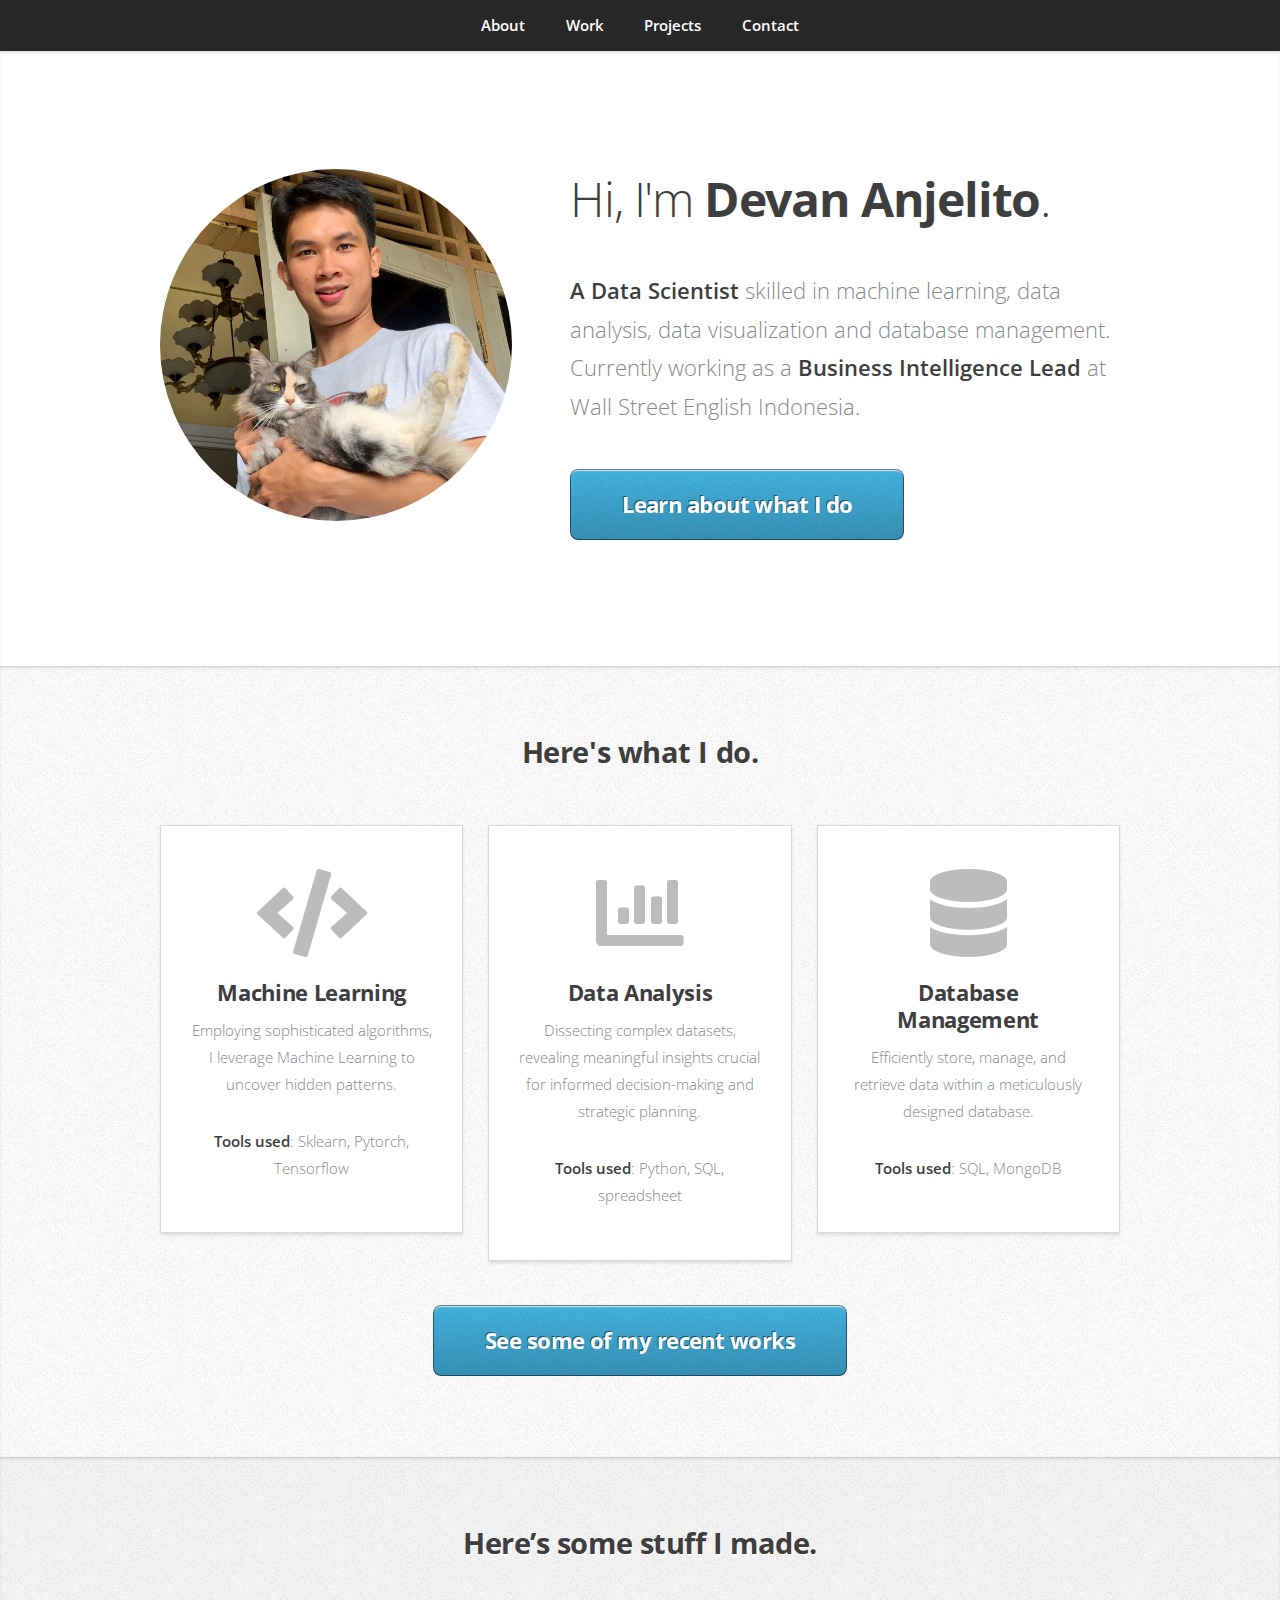
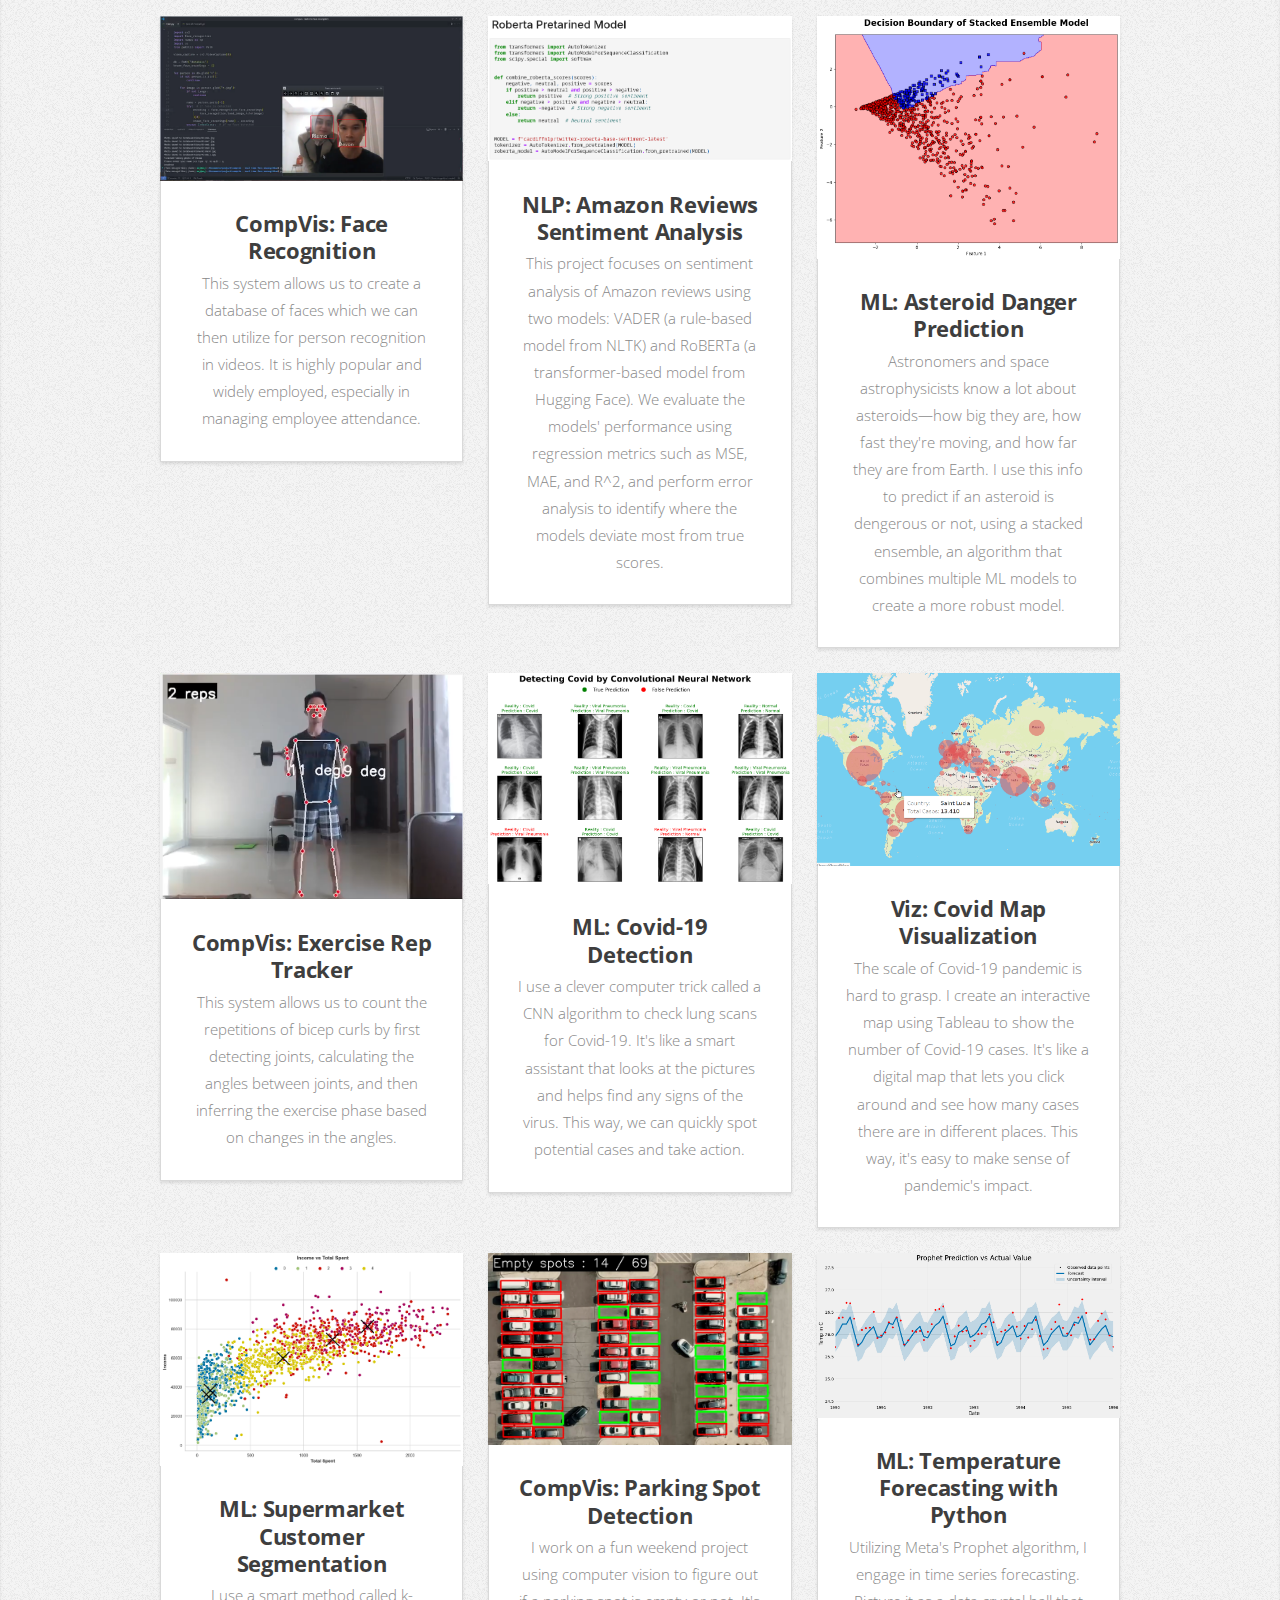
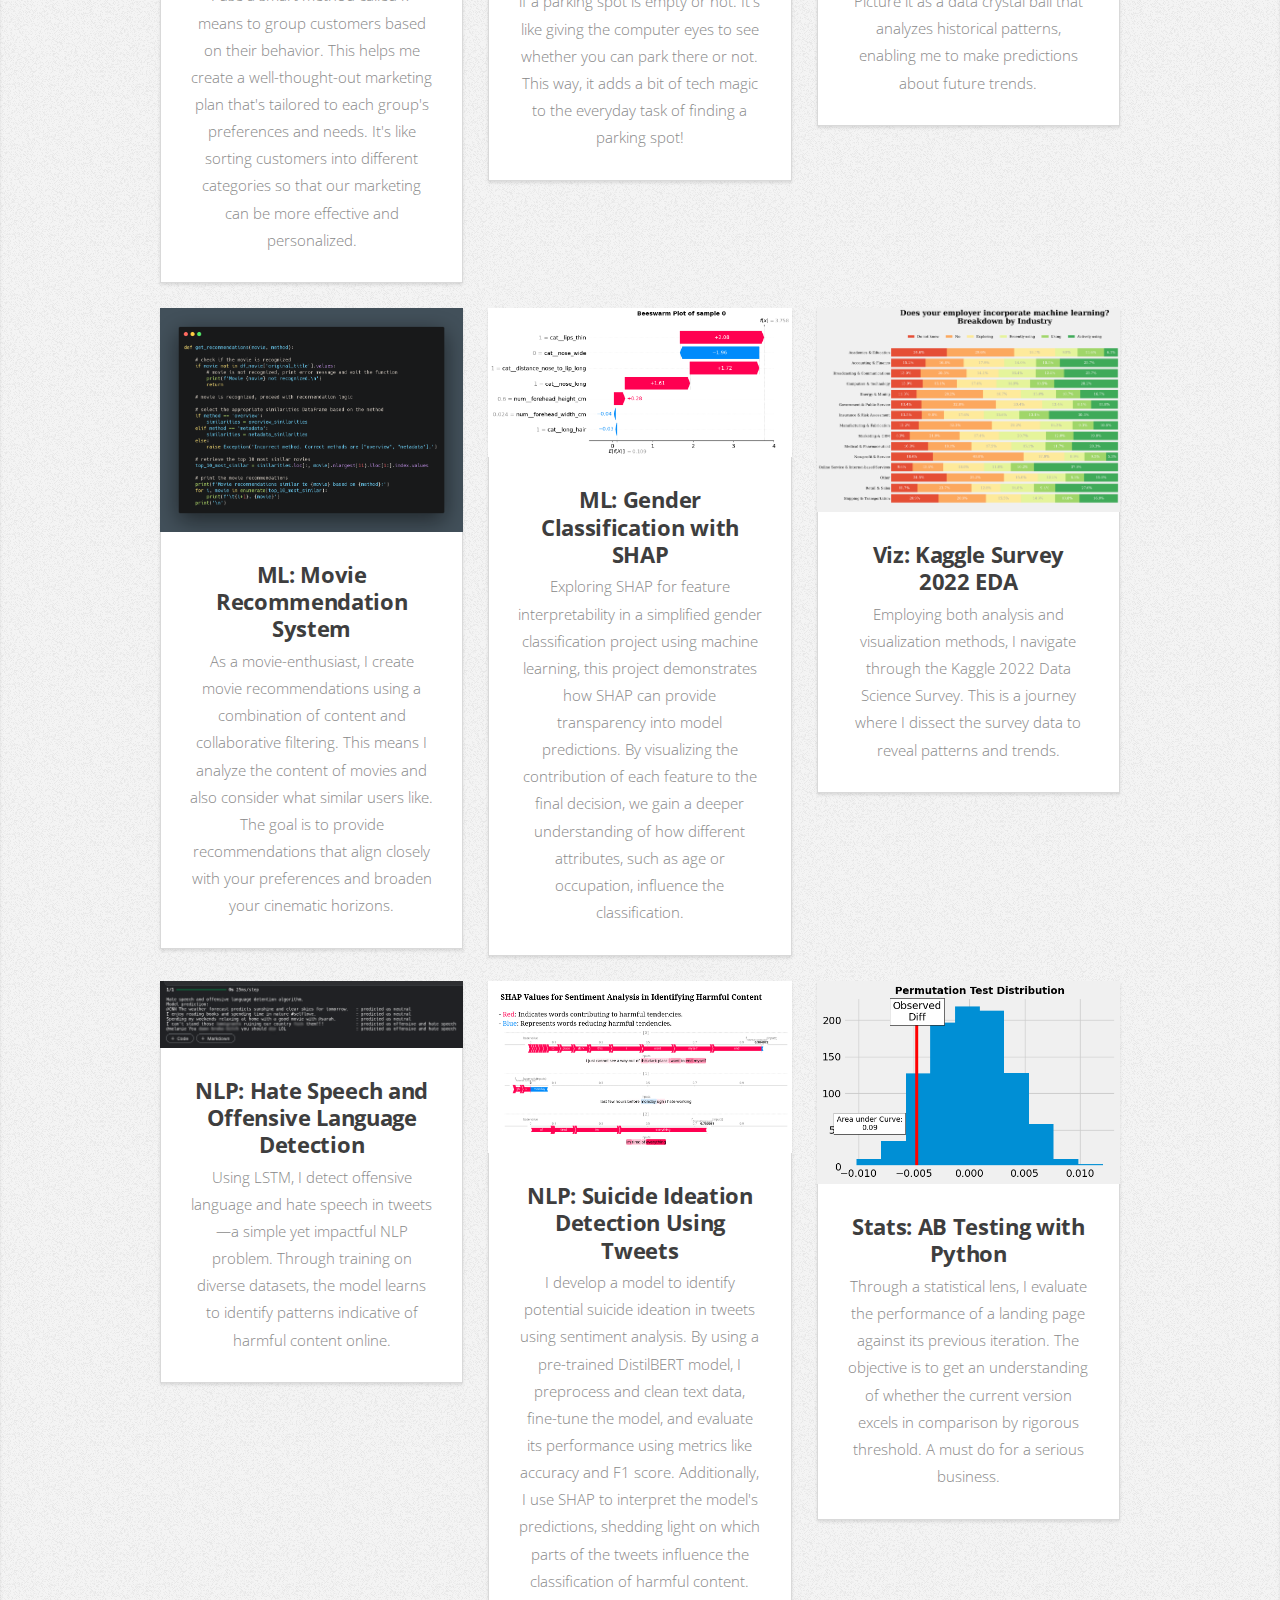
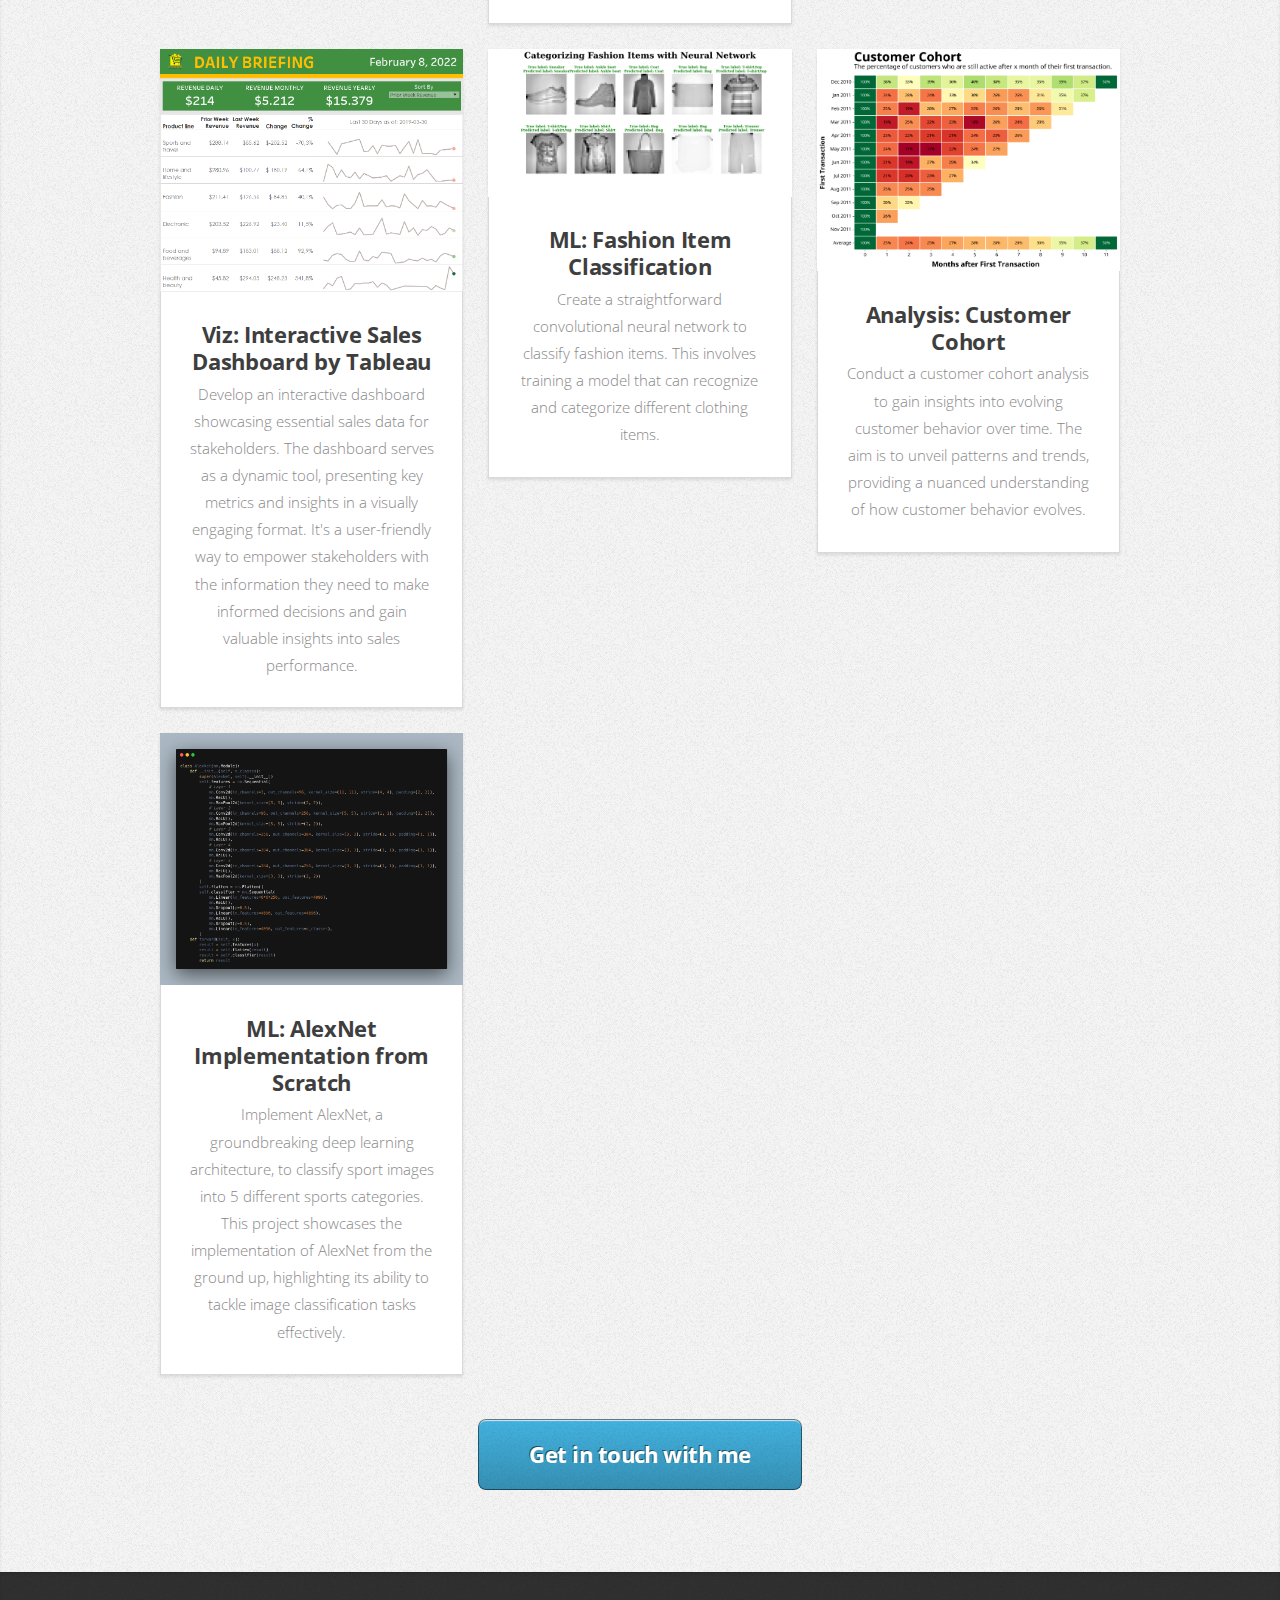
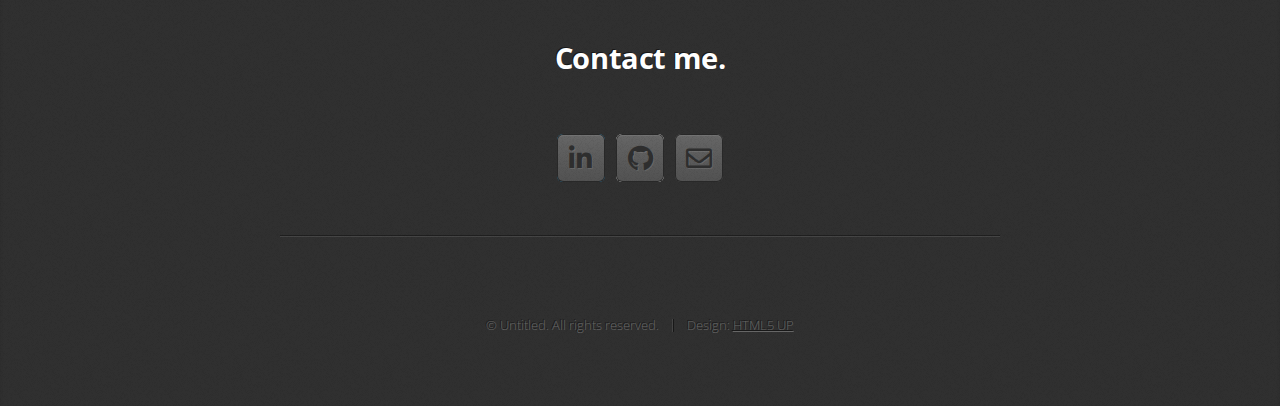
<file: index.html>
<!DOCTYPE HTML>
<!--
	Miniport by HTML5 UP
	html5up.net | @ajlkn
	Free for personal and commercial use under the CCA 3.0 license (html5up.net/license)
-->
<html>
	<head>
		<title>Anjelito</title>
		<meta charset="utf-8" />
		<meta name="viewport" content="width=device-width, initial-scale=1, user-scalable=no" />
		<link rel="stylesheet" href="assets/css/main.css" />
	</head>
	<body class="is-preload">

		<!-- Nav -->
			<nav id="nav">
				<ul class="container">
					<li><a href="#top">About</a></li>
					<li><a href="#work">Work</a></li>
					<li><a href="#portfolio">Projects</a></li>
					<li><a href="#contact">Contact</a></li>
				</ul>
			</nav>

		<!-- Home -->
			<article id="top" class="wrapper style1">
				<div class="container">
					<div class="row">
						<!-- <div class="col-4 col-5-large col-12-medium">
							<span class="image fit"><img src="images/accents/pic00.jpg" alt="" /></span>
						</div> -->
						<div class="col-4 col-5-large col-12-medium">
							<span class="image fit">
								<img src="images/accents/main-2.jpeg" alt="" />
							</span>
						</div>
						<div class="col-8 col-7-large col-12-medium">
							<header>
								<h1>
									Hi, I'm <strong>Devan Anjelito</strong>.
								</h1>
							</header>
							<p>
								<strong>A Data Scientist</strong> skilled in machine learning, data analysis, data visualization and database management. Currently working as a <strong>Business Intelligence Lead</strong> at Wall Street English Indonesia.
							</p>
							<a href="#work" class="button large scrolly">Learn about what I do</a>
						</div>
					</div>
				</div>
			</article>

		<!-- Work -->
			<article id="work" class="wrapper style2">
				<div class="container">
					<header>
						<!-- <p>
							My family thinks that just because I program, I'm a hacker. Seriously, no, Mom.
						</p> -->
						<!-- <div style="margin-bottom: 20px;"></div>  -->
						<h2>Here's what I do.</h2>
					</header>
					<div class="row aln-center">
						<div class="col-4 col-6-medium col-12-small">
							<section class="box style1">
								<span class="icon solid featured fa-code"></span>
								<h3>Machine Learning</h3>
								<p>
									Employing sophisticated algorithms, I leverage Machine Learning to uncover hidden patterns.
								</p>
								<p>
									<strong>Tools used</strong>: Sklearn, Pytorch, Tensorflow
								</p>
							</section>
						</div>
						<div class="col-4 col-6-medium col-12-small">
							<section class="box style1">
								<span class="icon solid featured fa-chart-bar"></span>
								<h3>Data Analysis</h3>
								<p>
									Dissecting complex datasets, revealing meaningful insights crucial for informed decision-making and strategic planning.
								</p>
								<p>
									<strong>Tools used</strong>: Python, SQL, spreadsheet
								</p>
							</section>
						</div>
						<div class="col-4 col-6-medium col-12-small">
							<section class="box style1">
								<span class="icon solid featured fa-database"></span>
								<h3>Database Management</h3>
								<p>
									Efficiently store, manage, and retrieve data within a meticulously designed database.
								</p>
								<p>
									<strong>Tools used</strong>: SQL, MongoDB
								</p>
							</section>
						</div>
					</div>
					<footer>
						<a href="#portfolio" class="button large scrolly">See some of my recent works</a>
					</footer>
				</div>
			</article>

		<!-- Portfolio -->
			<article id="portfolio" class="wrapper style3">
				<div class="container">
					<header>
						<!-- <p>
							All those jargons and you still don't know what I do?
						</p> -->
						<!-- <div style="margin-bottom: 20px;"></div>  -->
						<h2>Here’s some stuff I made.</h2>
					</header>
					<div class="row">
						<!-- one project -->
						<div class="col-4 col-6-medium col-12-small">
							<article class="box style2">
								<a href="https://github.com/danjelito/real-time-face-recognition" class="image featured">
									<img src="images/projects/face_recognition.png" alt="" />
								</a>
								<h3>
									<a href="https://github.com/danjelito/real-time-face-recognition">
										CompVis: Face Recognition
									</a>
								</h3>
								<p>
									This system allows us to create a database of faces which we can then utilize for person recognition in videos. It is highly popular and widely employed, especially in managing employee attendance.
								</p>
							</article>
						</div>
						<!-- one project -->
						<div class="col-4 col-6-medium col-12-small">
							<article class="box style2">
								<a href="https://github.com/danjelito/sentiment-analysis-amazon-fine-food-reviews" class="image featured">
									<img src="images/projects/roberta.png" alt="" />
								</a>
								<h3>
									<a href="https://github.com/danjelito/sentiment-analysis-amazon-fine-food-reviews">
										NLP: Amazon Reviews Sentiment Analysis
									</a>
								</h3>
								<p>
									This project focuses on sentiment analysis of Amazon reviews using two models: VADER (a rule-based model from NLTK) and RoBERTa (a transformer-based model from Hugging Face). We evaluate the models' performance using regression metrics such as MSE, MAE, and R^2, and perform error analysis to identify where the models deviate most from true scores. 
								</p>
							</article>
						</div>
						<!-- one project -->
						<div class="col-4 col-6-medium col-12-small">
							<article class="box style2">
								<a href="https://github.com/danjelito/classification-asteroid/tree/master" class="image featured">
									<img src="images/projects/asteroid.png" alt="" />
								</a>
								<h3>
									<a href="https://github.com/danjelito/classification-asteroid/tree/master">
										ML: Asteroid Danger Prediction
									</a>
								</h3>
								<p>
									Astronomers and space astrophysicists know a lot about asteroids—how big they are, how fast they're moving, and how far they are from Earth. I use this info to predict if an asteroid is dengerous or not, using a stacked ensemble, an algorithm that combines multiple ML models to create a more robust model.
								</p>
							</article>
						</div>
						<!-- one project -->
						<div class="col-4 col-6-medium col-12-small">
							<article class="box style2">
								<a href="https://github.com/danjelito/exercise-tracker" class="image featured">
									<img src="images/projects/exercise-tracker.png" alt="" />
								</a>
								<h3>
									<a href="https://github.com/danjelito/exercise-tracker">
										CompVis: Exercise Rep Tracker
									</a>
								</h3>
								<p>
									This system allows us to count the repetitions of bicep curls by first detecting joints, calculating the angles between joints, and then inferring the exercise phase based on changes in the angles.
								</p>
							</article>
						</div>
						<!-- one project -->
						<div class="col-4 col-6-medium col-12-small">
							<article class="box style2">
								<a href="https://www.kaggle.com/code/devananjelito/ml-covid-19-detection" class="image featured">
									<img src="images/projects/covid_detection.png" alt="" />
								</a>
								<h3>
									<a href="https://www.kaggle.com/code/devananjelito/ml-covid-19-detection">
										ML: Covid-19 Detection
									</a>
								</h3>
								<p>
									I use a clever computer trick called a CNN algorithm to check lung scans for Covid-19. It's like a smart assistant that looks at the pictures and helps find any signs of the virus. This way, we can quickly spot potential cases and take action.
								</p>
							</article>
						</div>
						<!-- one project -->
						<div class="col-4 col-6-medium col-12-small">
							<article class="box style2">
								<a href="https://public.tableau.com/app/profile/devan.anjelito/viz/Covid19Map_16409311669040/Dashboard2" class="image featured">
									<img src="images/projects/covid_map.png" alt="" />
								</a>
								<h3>
									<a href="https://public.tableau.com/app/profile/devan.anjelito/viz/Covid19Map_16409311669040/Dashboard2">
										Viz: Covid Map Visualization
									</a>
								</h3>
								<p>
									The scale of Covid-19 pandemic is hard to grasp. I create an interactive map using Tableau to show the number of Covid-19 cases. It's like a digital map that lets you click around and see how many cases there are in different places. This way, it's easy to make sense of pandemic's impact.
								</p>
							</article>
						</div>
						<!-- one project -->
						<div class="col-4 col-6-medium col-12-small">
							<article class="box style2">
								<a href="https://github.com/danjelito/segmentation_supermarket_customers" class="image featured">
									<img src="images/projects/customer_segment.png" alt="" />
								</a>
								<h3>
									<a href="https://github.com/danjelito/segmentation_supermarket_customers">
										ML: Supermarket Customer Segmentation
									</a>
								</h3>
								<p>
									I use a smart method called k-means to group customers based on their behavior. This helps me create a well-thought-out marketing plan that's tailored to each group's preferences and needs. It's like sorting customers into different categories so that our marketing can be more effective and personalized.
								</p>
							</article>
						</div>
						<!-- one project -->
						<div class="col-4 col-6-medium col-12-small">
							<article class="box style2">
								<a href="https://github.com/danjelito/compvis-parking-spot-detection" class="image featured">
									<img src="images/projects/parking.png" alt="" />
								</a>
								<h3>
									<a href="https://github.com/danjelito/compvis-parking-spot-detection">
										CompVis: Parking Spot Detection
									</a>
								</h3>
								<p>
									I work on a fun weekend project using computer vision to figure out if a parking spot is empty or not. It's like giving the computer eyes to see whether you can park there or not. This way, it adds a bit of tech magic to the everyday task of finding a parking spot!
								</p>
							</article>
						</div>
						<!-- one project -->
						<div class="col-4 col-6-medium col-12-small">
							<article class="box style2">
								<a href="https://www.kaggle.com/code/devananjelito/ml-temperature-prediction/notebook" class="image featured">
									<img src="images/projects/temp_prediction.png" alt="" />
								</a>
								<h3>
									<a href="https://www.kaggle.com/code/devananjelito/ml-temperature-prediction/notebook">
										ML: Temperature Forecasting with Python
									</a>
								</h3>
								<p>
									Utilizing Meta's Prophet algorithm, I engage in time series forecasting. Picture it as a data crystal ball that analyzes historical patterns, enabling me to make predictions about future trends.
								</p>
							</article>
						</div>
						<!-- one project -->
						<div class="col-4 col-6-medium col-12-small">
							<article class="box style2">
								<a href="https://www.kaggle.com/code/devananjelito/ml-movie-recommendation-sytem" class="image featured">
									<img src="images/projects/movie_recommendation.png" alt="" />
								</a>
								<h3>
									<a href="https://www.kaggle.com/code/devananjelito/ml-movie-recommendation-sytem">
										ML: Movie Recommendation System
									</a>
								</h3>
								<p>
									As a movie-enthusiast, I create movie recommendations using a combination of content and collaborative filtering. This means I analyze the content of movies and also consider what similar users like. The goal is to provide recommendations that align closely with your preferences and broaden your cinematic horizons.
								</p>
							</article>
						</div>
						<!-- one project -->
						<div class="col-4 col-6-medium col-12-small">
							<article class="box style2">
								<a href="https://github.com/danjelito/gender-clf-with-shap" class="image featured">
									<img src="images/projects/shap.png" alt="" />
								</a>
								<h3>
									<a href="https://github.com/danjelito/gender-clf-with-shap">
										ML: Gender Classification with SHAP
									</a>
								</h3>
								<p>
									Exploring SHAP for feature interpretability in a simplified gender classification project using machine learning, this project demonstrates how SHAP can provide transparency into model predictions. By visualizing the contribution of each feature to the final decision, we gain a deeper understanding of how different attributes, such as age or occupation, influence the classification. 
								</p>
							</article>
						</div>
						<!-- one project -->
						<div class="col-4 col-6-medium col-12-small">
							<article class="box style2">
								<a href="https://www.kaggle.com/code/devananjelito/viz-kaggle-survey-2022/notebook" class="image featured">
									<img src="images/projects/ml_adoption.png" alt="" />
								</a>
								<h3>
									<a href="https://www.kaggle.com/code/devananjelito/viz-kaggle-survey-2022/notebook">
										Viz: Kaggle Survey 2022 EDA
									</a>
								</h3>
								<p>
									Employing both analysis and visualization methods, I navigate through the Kaggle 2022 Data Science Survey. This is a journey where I dissect the survey data to reveal patterns and trends.
								</p>
							</article>
						</div>
						<!-- one project -->
						<div class="col-4 col-6-medium col-12-small">
							<article class="box style2">
								<a href="https://www.kaggle.com/code/devananjelito/ml-hate-speech-detection" class="image featured">
									<img src="images/projects/hate_speech.png" alt="" />
								</a>
								<h3>
									<a href="https://www.kaggle.com/code/devananjelito/ml-hate-speech-detection">
										NLP: Hate Speech and Offensive Language Detection
									</a>
								</h3>
								<p>
									Using LSTM, I detect offensive language and hate speech in tweets—a simple yet impactful NLP problem. Through training on diverse datasets, the model learns to identify patterns indicative of harmful content online.
								</p>
							</article>
						</div>
						<!-- one project -->
						<div class="col-4 col-6-medium col-12-small">
							<article class="box style2">
								<a href="https://github.com/danjelito/suicidal-tendency-from-tweet" class="image featured">
									<img src="images/projects/suicide-tweet.png" alt="" />
								</a>
								<h3>
									<a href="https://github.com/danjelito/suicidal-tendency-from-tweet">
										NLP: Suicide Ideation Detection Using Tweets
									</a>
								</h3>
								<p>
									I develop a model to identify potential suicide ideation in tweets using sentiment analysis. By using a pre-trained DistilBERT model, I preprocess and clean text data, fine-tune the model, and evaluate its performance using metrics like accuracy and F1 score. Additionally, I use SHAP to interpret the model's predictions, shedding light on which parts of the tweets influence the classification of harmful content. 
								</p>
							</article>
						</div>
						<!-- one project -->
						<div class="col-4 col-6-medium col-12-small">
							<article class="box style2">
								<a href="https://www.kaggle.com/code/devananjelito/ab-testing-webpage-conversion/notebook" class="image featured">
									<img src="images/projects/ab_testing.png" alt="" />
								</a>
								<h3>
									<a href="https://www.kaggle.com/code/devananjelito/ab-testing-webpage-conversion/notebook">
										Stats: AB Testing with Python
									</a>
								</h3>
								<p>
									Through a statistical lens, I evaluate the performance of a landing page against its previous iteration. The objective is to get an understanding of whether the current version excels in comparison by rigorous threshold. A must do for a serious business.
								</p>
							</article>
						</div>
						<!-- one project -->
						<div class="col-4 col-6-medium col-12-small">
							<article class="box style2">
								<a href="https://public.tableau.com/app/profile/devan.anjelito/viz/daily_dashboard_2/performance" class="image featured">
									<img src="images/projects/dashboard_supermarket_2.png" alt="" />
								</a>
								<h3>
									<a href="https://public.tableau.com/app/profile/devan.anjelito/viz/daily_dashboard_2/performance">
										Viz: Interactive Sales Dashboard by Tableau
									</a>
								</h3>
								<p>
									Develop an interactive dashboard showcasing essential sales data for stakeholders. The dashboard serves as a dynamic tool, presenting key metrics and insights in a visually engaging format. It's a user-friendly way to empower stakeholders with the information they need to make informed decisions and gain valuable insights into sales performance.
								</p>
							</article>
						</div>
						<!-- one project -->
						<div class="col-4 col-6-medium col-12-small">
							<article class="box style2">
								<a href="https://github.com/danjelito/nn-small-projects/blob/main/tabular_clf_fashion_mnist_pytorch.py" class="image featured">
									<img src="images/projects/fashion_mnist.png" alt="" />
								</a>
								<h3>
									<a href="https://github.com/danjelito/nn-small-projects/blob/main/tabular_clf_fashion_mnist_pytorch.py">
										ML: Fashion Item Classification
									</a>
								</h3>
								<p>
									Create a straightforward convolutional neural network to classify fashion items. This involves training a model that can recognize and categorize different clothing items.
								</p>
							</article>
						</div>
						<!-- one project -->
						<div class="col-4 col-6-medium col-12-small">
							<article class="box style2">
								<a href="https://github.com/danjelito/retail-customer-cohort" class="image featured">
									<img src="images/projects/cohort.png" alt="" />
								</a>
								<h3>
									<a href="https://github.com/danjelito/retail-customer-cohort">
										Analysis: Customer Cohort
									</a>
								</h3>
								<p>
									Conduct a customer cohort analysis to gain insights into evolving customer behavior over time. The aim is to unveil patterns and trends, providing a nuanced understanding of how customer behavior evolves.
								</p>
							</article>
						</div>
						<!-- one project -->
						<div class="col-4 col-6-medium col-12-small">
							<article class="box style2">
								<a href="https://www.kaggle.com/code/devananjelito/alexnet-from-scratch-with-pytorch" class="image featured">
									<img src="images/projects/alexnet.png" alt="" />
								</a>
								<h3>
									<a href="https://www.kaggle.com/code/devananjelito/alexnet-from-scratch-with-pytorch">
										ML: AlexNet Implementation from Scratch
									</a>
								</h3>
								<p>
									Implement AlexNet, a groundbreaking deep learning architecture, to classify sport images into 5 different sports categories. This project showcases the implementation of AlexNet from the ground up, highlighting its ability to tackle image classification tasks effectively.
								</p>
							</article>
						</div>
						<!-- one project -->
					</div>
					<footer>
						<a href="#contact" class="button large scrolly">Get in touch with me</a>
					</footer>
				</div>
			</article>

		<!-- Contact -->
			<article id="contact" class="wrapper style4">
				<div class="container medium">
					<header>
						<!-- <p>
							Seems like you want to talk.
						</p> -->
						<!-- <div style="margin-bottom: 20px;"></div>  -->
						<h2>Contact me.</h2>
					</header>
					<div class="row">
						<div class="col-12">
							<ul class="social">
								<li>
									<a href="https://www.linkedin.com/in/devan-anjelito/" class="icon brands fa-linkedin-in">
										<span class="label">LinkedIn</span>
									</a>
								</li>
								<li>
									<a href="https://github.com/danjelito" class="icon brands fa-github">
										<span class="label">Github</span>
									</a>
								</li>
								<li>
									<a href="mailto:anjelitodevan@gmail.com" class="icon fas fa-envelope">
										<span class="label">Email</span>
									</a>
								</li>
							</ul>
							<hr />
						</div>
					</div>
					<footer>
						<ul id="copyright">
							<li>&copy; Untitled. All rights reserved.</li><li>Design: <a href="http://html5up.net">HTML5 UP</a></li>
						</ul>
					</footer>
				</div>
			</article>

		<!-- Scripts -->
			<script src="assets/js/jquery.min.js"></script>
			<script src="assets/js/jquery.scrolly.min.js"></script>
			<script src="assets/js/browser.min.js"></script>
			<script src="assets/js/breakpoints.min.js"></script>
			<script src="assets/js/util.js"></script>
			<script src="assets/js/main.js"></script>

	</body>
</html>
</file>
<file: assets/css/main.css>
@import url("https://fonts.googleapis.com/css?family=Open+Sans:300,300italic,600,600italic,700");
@import url("fontawesome-all.min.css");

/*
	Miniport by HTML5 UP
	html5up.net | @ajlkn
	Free for personal and commercial use under the CCA 3.0 license (html5up.net/license)
*/

html, body, div, span, applet, object,
iframe, h1, h2, h3, h4, h5, h6, p, blockquote,
pre, a, abbr, acronym, address, big, cite,
code, del, dfn, em, img, ins, kbd, q, s, samp,
small, strike, strong, sub, sup, tt, var, b,
u, i, center, dl, dt, dd, ol, ul, li, fieldset,
form, label, legend, table, caption, tbody,
tfoot, thead, tr, th, td, article, aside,
canvas, details, embed, figure, figcaption,
footer, header, hgroup, menu, nav, output, ruby,
section, summary, time, mark, audio, video {
	margin: 0;
	padding: 0;
	border: 0;
	font-size: 100%;
	font: inherit;
	vertical-align: baseline;}

article, aside, details, figcaption, figure,
footer, header, hgroup, menu, nav, section {
	display: block;}

body {
	line-height: 1;
}

ol, ul {
	list-style: none;
}

blockquote, q {
	quotes: none;
}

	blockquote:before, blockquote:after, q:before, q:after {
		content: '';
		content: none;
	}

table {
	border-collapse: collapse;
	border-spacing: 0;
}

body {
	-webkit-text-size-adjust: none;
}

mark {
	background-color: transparent;
	color: inherit;
}

input::-moz-focus-inner {
	border: 0;
	padding: 0;
}

input, select, textarea {
	-moz-appearance: none;
	-webkit-appearance: none;
	-ms-appearance: none;
	appearance: none;
}

/* Basic */

	html {
		box-sizing: border-box;
	}

	*, *:before, *:after {
		box-sizing: inherit;
	}

	body {
		padding-top: 3.5em;
	}

		body.is-preload *, body.is-preload *:before, body.is-preload *:after {
			-moz-animation: none !important;
			-webkit-animation: none !important;
			-ms-animation: none !important;
			animation: none !important;
			-moz-transition: none !important;
			-webkit-transition: none !important;
			-ms-transition: none !important;
			transition: none !important;
		}

	body, input, textarea, select {
		font-family: 'Open Sans', sans-serif;
		line-height: 1.85em;
		color: #888;
		font-weight: 300;
		font-size: 13pt;
	}

	a {
		-moz-transition: color .2s ease-in-out;
		-webkit-transition: color .2s ease-in-out;
		-ms-transition: color .2s ease-in-out;
		transition: color .2s ease-in-out;
		color: #43B3E0;
		text-decoration: underline;
	}

		a:hover {
			color: #43bff0 !important;
		}

		a img {
			border: 0;
		}

	b, strong {
		font-weight: 600;
		color: #3e3e3e;
	}

	i, em {
		font-style: italic;
	}

	sub {
		position: relative;
		top: 0.5em;
		font-size: 0.8em;
	}

	sup {
		position: relative;
		top: -0.5em;
		font-size: 0.8em;
	}

	blockquote {
		border-left: solid 0.75em #eee;
		padding: 1em 0 1em 1.5em;
		font-style: italic;
	}

	h1, h2, h3, h4, h5, h6 {
		color: #3e3e3e;
		margin: 0 0 0.75em 0;
	}

	h1 a, h2 a, h3 a, h4 a, h5 a, h6 a {
		text-decoration: none;
		color: inherit;
	}

	h2, h3, h4, h5, h6 {
		font-weight: 700;
	}

	h1 {
		font-size: 3.25em;
		letter-spacing: -0.025em;
		font-weight: 300;
	}

		h1 strong {
			font-weight: 700;
		}

	h2 {
		font-size: 2em;
		letter-spacing: -0.015em;
	}

	h3 {
		font-size: 1.5em;
		letter-spacing: -0.015em;
	}

	em, i {
		font-style: italic;
	}

	br.clear {
		clear: both;
	}

	hr {
		border: 0;
		border-top: solid 1px #444;
		border-top-color: rgba(0, 0, 0, 0.35);
		box-shadow: 0px 1px 0px 0px rgba(255, 255, 255, 0.1);
		height: 1px;
		margin: 3em 0;
	}

	p, ul, ol, dl, table {
		margin-bottom: 2em;
	}

	header {
		margin: 0 0 3em 0;
	}

		header > p {
			font-size: 1.25em;
			margin: 0;
		}

	footer {
		margin: 3em 0 0 0;
	}

		footer > p {
			font-size: 1.25em;
		}

/* Container */

	.container {
		margin: 0 auto;
		max-width: calc(100% - 50px);
		width: 1200px;
	}

		.container.medium {
			width: 900px;
		}

		@media screen and (max-width: 1680px) {

			.container {
				width: 1200px;
			}

				.container.medium {
					width: 900px;
				}

		}

		@media screen and (max-width: 1280px) {

			.container {
				width: 960px;
			}

				.container.medium {
					width: 720px;
				}

		}

		@media screen and (max-width: 980px) {

			.container {
				width: 100%;
			}

				.container.medium {
					width: 75%;
				}

		}

		@media screen and (max-width: 736px) {

			.container {
				width: 100%;
				max-width: calc(100% - 30px);
			}

				.container.medium {
					width: 100%;
				}

		}

/* Row */

	.row {
		display: flex;
		flex-wrap: wrap;
		box-sizing: border-box;
		align-items: stretch;
	}

		.row > * {
			box-sizing: border-box;
		}

		.row.gtr-uniform > * > :last-child {
			margin-bottom: 0;
		}

		.row.aln-left {
			justify-content: flex-start;
		}

		.row.aln-center {
			justify-content: center;
		}

		.row.aln-right {
			justify-content: flex-end;
		}

		.row.aln-top {
			align-items: flex-start;
		}

		.row.aln-middle {
			align-items: center;
		}

		.row.aln-bottom {
			align-items: flex-end;
		}

		.row > .imp {
			order: -1;
		}

		.row > .col-1 {
			width: 8.33333%;
		}

		.row > .off-1 {
			margin-left: 8.33333%;
		}

		.row > .col-2 {
			width: 16.66667%;
		}

		.row > .off-2 {
			margin-left: 16.66667%;
		}

		.row > .col-3 {
			width: 25%;
		}

		.row > .off-3 {
			margin-left: 25%;
		}

		.row > .col-4 {
			width: 33.33333%;
		}

		.row > .off-4 {
			margin-left: 33.33333%;
		}

		.row > .col-5 {
			width: 41.66667%;
		}

		.row > .off-5 {
			margin-left: 41.66667%;
		}

		.row > .col-6 {
			width: 50%;
		}

		.row > .off-6 {
			margin-left: 50%;
		}

		.row > .col-7 {
			width: 58.33333%;
		}

		.row > .off-7 {
			margin-left: 58.33333%;
		}

		.row > .col-8 {
			width: 66.66667%;
		}

		.row > .off-8 {
			margin-left: 66.66667%;
		}

		.row > .col-9 {
			width: 75%;
		}

		.row > .off-9 {
			margin-left: 75%;
		}

		.row > .col-10 {
			width: 83.33333%;
		}

		.row > .off-10 {
			margin-left: 83.33333%;
		}

		.row > .col-11 {
			width: 91.66667%;
		}

		.row > .off-11 {
			margin-left: 91.66667%;
		}

		.row > .col-12 {
			width: 100%;
		}

		.row > .off-12 {
			margin-left: 100%;
		}

		.row.gtr-0 {
			margin-top: 0px;
			margin-left: 0px;
		}

			.row.gtr-0 > * {
				padding: 0px 0 0 0px;
			}

			.row.gtr-0.gtr-uniform {
				margin-top: 0px;
			}

				.row.gtr-0.gtr-uniform > * {
					padding-top: 0px;
				}

		.row.gtr-25 {
			margin-top: -6.25px;
			margin-left: -6.25px;
		}

			.row.gtr-25 > * {
				padding: 6.25px 0 0 6.25px;
			}

			.row.gtr-25.gtr-uniform {
				margin-top: -6.25px;
			}

				.row.gtr-25.gtr-uniform > * {
					padding-top: 6.25px;
				}

		.row.gtr-50 {
			margin-top: -12.5px;
			margin-left: -12.5px;
		}

			.row.gtr-50 > * {
				padding: 12.5px 0 0 12.5px;
			}

			.row.gtr-50.gtr-uniform {
				margin-top: -12.5px;
			}

				.row.gtr-50.gtr-uniform > * {
					padding-top: 12.5px;
				}

		.row {
			margin-top: -25px;
			margin-left: -25px;
		}

			.row > * {
				padding: 25px 0 0 25px;
			}

			.row.gtr-uniform {
				margin-top: -25px;
			}

				.row.gtr-uniform > * {
					padding-top: 25px;
				}

		.row.gtr-150 {
			margin-top: -37.5px;
			margin-left: -37.5px;
		}

			.row.gtr-150 > * {
				padding: 37.5px 0 0 37.5px;
			}

			.row.gtr-150.gtr-uniform {
				margin-top: -37.5px;
			}

				.row.gtr-150.gtr-uniform > * {
					padding-top: 37.5px;
				}

		.row.gtr-200 {
			margin-top: -50px;
			margin-left: -50px;
		}

			.row.gtr-200 > * {
				padding: 50px 0 0 50px;
			}

			.row.gtr-200.gtr-uniform {
				margin-top: -50px;
			}

				.row.gtr-200.gtr-uniform > * {
					padding-top: 50px;
				}

		@media screen and (max-width: 1680px) {

			.row {
				display: flex;
				flex-wrap: wrap;
				box-sizing: border-box;
				align-items: stretch;
			}

				.row > * {
					box-sizing: border-box;
				}

				.row.gtr-uniform > * > :last-child {
					margin-bottom: 0;
				}

				.row.aln-left {
					justify-content: flex-start;
				}

				.row.aln-center {
					justify-content: center;
				}

				.row.aln-right {
					justify-content: flex-end;
				}

				.row.aln-top {
					align-items: flex-start;
				}

				.row.aln-middle {
					align-items: center;
				}

				.row.aln-bottom {
					align-items: flex-end;
				}

				.row > .imp-xlarge {
					order: -1;
				}

				.row > .col-1-xlarge {
					width: 8.33333%;
				}

				.row > .off-1-xlarge {
					margin-left: 8.33333%;
				}

				.row > .col-2-xlarge {
					width: 16.66667%;
				}

				.row > .off-2-xlarge {
					margin-left: 16.66667%;
				}

				.row > .col-3-xlarge {
					width: 25%;
				}

				.row > .off-3-xlarge {
					margin-left: 25%;
				}

				.row > .col-4-xlarge {
					width: 33.33333%;
				}

				.row > .off-4-xlarge {
					margin-left: 33.33333%;
				}

				.row > .col-5-xlarge {
					width: 41.66667%;
				}

				.row > .off-5-xlarge {
					margin-left: 41.66667%;
				}

				.row > .col-6-xlarge {
					width: 50%;
				}

				.row > .off-6-xlarge {
					margin-left: 50%;
				}

				.row > .col-7-xlarge {
					width: 58.33333%;
				}

				.row > .off-7-xlarge {
					margin-left: 58.33333%;
				}

				.row > .col-8-xlarge {
					width: 66.66667%;
				}

				.row > .off-8-xlarge {
					margin-left: 66.66667%;
				}

				.row > .col-9-xlarge {
					width: 75%;
				}

				.row > .off-9-xlarge {
					margin-left: 75%;
				}

				.row > .col-10-xlarge {
					width: 83.33333%;
				}

				.row > .off-10-xlarge {
					margin-left: 83.33333%;
				}

				.row > .col-11-xlarge {
					width: 91.66667%;
				}

				.row > .off-11-xlarge {
					margin-left: 91.66667%;
				}

				.row > .col-12-xlarge {
					width: 100%;
				}

				.row > .off-12-xlarge {
					margin-left: 100%;
				}

				.row.gtr-0 {
					margin-top: 0px;
					margin-left: 0px;
				}

					.row.gtr-0 > * {
						padding: 0px 0 0 0px;
					}

					.row.gtr-0.gtr-uniform {
						margin-top: 0px;
					}

						.row.gtr-0.gtr-uniform > * {
							padding-top: 0px;
						}

				.row.gtr-25 {
					margin-top: -6.25px;
					margin-left: -6.25px;
				}

					.row.gtr-25 > * {
						padding: 6.25px 0 0 6.25px;
					}

					.row.gtr-25.gtr-uniform {
						margin-top: -6.25px;
					}

						.row.gtr-25.gtr-uniform > * {
							padding-top: 6.25px;
						}

				.row.gtr-50 {
					margin-top: -12.5px;
					margin-left: -12.5px;
				}

					.row.gtr-50 > * {
						padding: 12.5px 0 0 12.5px;
					}

					.row.gtr-50.gtr-uniform {
						margin-top: -12.5px;
					}

						.row.gtr-50.gtr-uniform > * {
							padding-top: 12.5px;
						}

				.row {
					margin-top: -25px;
					margin-left: -25px;
				}

					.row > * {
						padding: 25px 0 0 25px;
					}

					.row.gtr-uniform {
						margin-top: -25px;
					}

						.row.gtr-uniform > * {
							padding-top: 25px;
						}

				.row.gtr-150 {
					margin-top: -37.5px;
					margin-left: -37.5px;
				}

					.row.gtr-150 > * {
						padding: 37.5px 0 0 37.5px;
					}

					.row.gtr-150.gtr-uniform {
						margin-top: -37.5px;
					}

						.row.gtr-150.gtr-uniform > * {
							padding-top: 37.5px;
						}

				.row.gtr-200 {
					margin-top: -50px;
					margin-left: -50px;
				}

					.row.gtr-200 > * {
						padding: 50px 0 0 50px;
					}

					.row.gtr-200.gtr-uniform {
						margin-top: -50px;
					}

						.row.gtr-200.gtr-uniform > * {
							padding-top: 50px;
						}

		}

		@media screen and (max-width: 1280px) {

			.row {
				display: flex;
				flex-wrap: wrap;
				box-sizing: border-box;
				align-items: stretch;
			}

				.row > * {
					box-sizing: border-box;
				}

				.row.gtr-uniform > * > :last-child {
					margin-bottom: 0;
				}

				.row.aln-left {
					justify-content: flex-start;
				}

				.row.aln-center {
					justify-content: center;
				}

				.row.aln-right {
					justify-content: flex-end;
				}

				.row.aln-top {
					align-items: flex-start;
				}

				.row.aln-middle {
					align-items: center;
				}

				.row.aln-bottom {
					align-items: flex-end;
				}

				.row > .imp-large {
					order: -1;
				}

				.row > .col-1-large {
					width: 8.33333%;
				}

				.row > .off-1-large {
					margin-left: 8.33333%;
				}

				.row > .col-2-large {
					width: 16.66667%;
				}

				.row > .off-2-large {
					margin-left: 16.66667%;
				}

				.row > .col-3-large {
					width: 25%;
				}

				.row > .off-3-large {
					margin-left: 25%;
				}

				.row > .col-4-large {
					width: 33.33333%;
				}

				.row > .off-4-large {
					margin-left: 33.33333%;
				}

				.row > .col-5-large {
					width: 41.66667%;
				}

				.row > .off-5-large {
					margin-left: 41.66667%;
				}

				.row > .col-6-large {
					width: 50%;
				}

				.row > .off-6-large {
					margin-left: 50%;
				}

				.row > .col-7-large {
					width: 58.33333%;
				}

				.row > .off-7-large {
					margin-left: 58.33333%;
				}

				.row > .col-8-large {
					width: 66.66667%;
				}

				.row > .off-8-large {
					margin-left: 66.66667%;
				}

				.row > .col-9-large {
					width: 75%;
				}

				.row > .off-9-large {
					margin-left: 75%;
				}

				.row > .col-10-large {
					width: 83.33333%;
				}

				.row > .off-10-large {
					margin-left: 83.33333%;
				}

				.row > .col-11-large {
					width: 91.66667%;
				}

				.row > .off-11-large {
					margin-left: 91.66667%;
				}

				.row > .col-12-large {
					width: 100%;
				}

				.row > .off-12-large {
					margin-left: 100%;
				}

				.row.gtr-0 {
					margin-top: 0px;
					margin-left: 0px;
				}

					.row.gtr-0 > * {
						padding: 0px 0 0 0px;
					}

					.row.gtr-0.gtr-uniform {
						margin-top: 0px;
					}

						.row.gtr-0.gtr-uniform > * {
							padding-top: 0px;
						}

				.row.gtr-25 {
					margin-top: -6.25px;
					margin-left: -6.25px;
				}

					.row.gtr-25 > * {
						padding: 6.25px 0 0 6.25px;
					}

					.row.gtr-25.gtr-uniform {
						margin-top: -6.25px;
					}

						.row.gtr-25.gtr-uniform > * {
							padding-top: 6.25px;
						}

				.row.gtr-50 {
					margin-top: -12.5px;
					margin-left: -12.5px;
				}

					.row.gtr-50 > * {
						padding: 12.5px 0 0 12.5px;
					}

					.row.gtr-50.gtr-uniform {
						margin-top: -12.5px;
					}

						.row.gtr-50.gtr-uniform > * {
							padding-top: 12.5px;
						}

				.row {
					margin-top: -25px;
					margin-left: -25px;
				}

					.row > * {
						padding: 25px 0 0 25px;
					}

					.row.gtr-uniform {
						margin-top: -25px;
					}

						.row.gtr-uniform > * {
							padding-top: 25px;
						}

				.row.gtr-150 {
					margin-top: -37.5px;
					margin-left: -37.5px;
				}

					.row.gtr-150 > * {
						padding: 37.5px 0 0 37.5px;
					}

					.row.gtr-150.gtr-uniform {
						margin-top: -37.5px;
					}

						.row.gtr-150.gtr-uniform > * {
							padding-top: 37.5px;
						}

				.row.gtr-200 {
					margin-top: -50px;
					margin-left: -50px;
				}

					.row.gtr-200 > * {
						padding: 50px 0 0 50px;
					}

					.row.gtr-200.gtr-uniform {
						margin-top: -50px;
					}

						.row.gtr-200.gtr-uniform > * {
							padding-top: 50px;
						}

		}

		@media screen and (max-width: 980px) {

			.row {
				display: flex;
				flex-wrap: wrap;
				box-sizing: border-box;
				align-items: stretch;
			}

				.row > * {
					box-sizing: border-box;
				}

				.row.gtr-uniform > * > :last-child {
					margin-bottom: 0;
				}

				.row.aln-left {
					justify-content: flex-start;
				}

				.row.aln-center {
					justify-content: center;
				}

				.row.aln-right {
					justify-content: flex-end;
				}

				.row.aln-top {
					align-items: flex-start;
				}

				.row.aln-middle {
					align-items: center;
				}

				.row.aln-bottom {
					align-items: flex-end;
				}

				.row > .imp-medium {
					order: -1;
				}

				.row > .col-1-medium {
					width: 8.33333%;
				}

				.row > .off-1-medium {
					margin-left: 8.33333%;
				}

				.row > .col-2-medium {
					width: 16.66667%;
				}

				.row > .off-2-medium {
					margin-left: 16.66667%;
				}

				.row > .col-3-medium {
					width: 25%;
				}

				.row > .off-3-medium {
					margin-left: 25%;
				}

				.row > .col-4-medium {
					width: 33.33333%;
				}

				.row > .off-4-medium {
					margin-left: 33.33333%;
				}

				.row > .col-5-medium {
					width: 41.66667%;
				}

				.row > .off-5-medium {
					margin-left: 41.66667%;
				}

				.row > .col-6-medium {
					width: 50%;
				}

				.row > .off-6-medium {
					margin-left: 50%;
				}

				.row > .col-7-medium {
					width: 58.33333%;
				}

				.row > .off-7-medium {
					margin-left: 58.33333%;
				}

				.row > .col-8-medium {
					width: 66.66667%;
				}

				.row > .off-8-medium {
					margin-left: 66.66667%;
				}

				.row > .col-9-medium {
					width: 75%;
				}

				.row > .off-9-medium {
					margin-left: 75%;
				}

				.row > .col-10-medium {
					width: 83.33333%;
				}

				.row > .off-10-medium {
					margin-left: 83.33333%;
				}

				.row > .col-11-medium {
					width: 91.66667%;
				}

				.row > .off-11-medium {
					margin-left: 91.66667%;
				}

				.row > .col-12-medium {
					width: 100%;
				}

				.row > .off-12-medium {
					margin-left: 100%;
				}

				.row.gtr-0 {
					margin-top: 0px;
					margin-left: 0px;
				}

					.row.gtr-0 > * {
						padding: 0px 0 0 0px;
					}

					.row.gtr-0.gtr-uniform {
						margin-top: 0px;
					}

						.row.gtr-0.gtr-uniform > * {
							padding-top: 0px;
						}

				.row.gtr-25 {
					margin-top: -6.25px;
					margin-left: -6.25px;
				}

					.row.gtr-25 > * {
						padding: 6.25px 0 0 6.25px;
					}

					.row.gtr-25.gtr-uniform {
						margin-top: -6.25px;
					}

						.row.gtr-25.gtr-uniform > * {
							padding-top: 6.25px;
						}

				.row.gtr-50 {
					margin-top: -12.5px;
					margin-left: -12.5px;
				}

					.row.gtr-50 > * {
						padding: 12.5px 0 0 12.5px;
					}

					.row.gtr-50.gtr-uniform {
						margin-top: -12.5px;
					}

						.row.gtr-50.gtr-uniform > * {
							padding-top: 12.5px;
						}

				.row {
					margin-top: -25px;
					margin-left: -25px;
				}

					.row > * {
						padding: 25px 0 0 25px;
					}

					.row.gtr-uniform {
						margin-top: -25px;
					}

						.row.gtr-uniform > * {
							padding-top: 25px;
						}

				.row.gtr-150 {
					margin-top: -37.5px;
					margin-left: -37.5px;
				}

					.row.gtr-150 > * {
						padding: 37.5px 0 0 37.5px;
					}

					.row.gtr-150.gtr-uniform {
						margin-top: -37.5px;
					}

						.row.gtr-150.gtr-uniform > * {
							padding-top: 37.5px;
						}

				.row.gtr-200 {
					margin-top: -50px;
					margin-left: -50px;
				}

					.row.gtr-200 > * {
						padding: 50px 0 0 50px;
					}

					.row.gtr-200.gtr-uniform {
						margin-top: -50px;
					}

						.row.gtr-200.gtr-uniform > * {
							padding-top: 50px;
						}

		}

		@media screen and (max-width: 736px) {

			.row {
				display: flex;
				flex-wrap: wrap;
				box-sizing: border-box;
				align-items: stretch;
			}

				.row > * {
					box-sizing: border-box;
				}

				.row.gtr-uniform > * > :last-child {
					margin-bottom: 0;
				}

				.row.aln-left {
					justify-content: flex-start;
				}

				.row.aln-center {
					justify-content: center;
				}

				.row.aln-right {
					justify-content: flex-end;
				}

				.row.aln-top {
					align-items: flex-start;
				}

				.row.aln-middle {
					align-items: center;
				}

				.row.aln-bottom {
					align-items: flex-end;
				}

				.row > .imp-small {
					order: -1;
				}

				.row > .col-1-small {
					width: 8.33333%;
				}

				.row > .off-1-small {
					margin-left: 8.33333%;
				}

				.row > .col-2-small {
					width: 16.66667%;
				}

				.row > .off-2-small {
					margin-left: 16.66667%;
				}

				.row > .col-3-small {
					width: 25%;
				}

				.row > .off-3-small {
					margin-left: 25%;
				}

				.row > .col-4-small {
					width: 33.33333%;
				}

				.row > .off-4-small {
					margin-left: 33.33333%;
				}

				.row > .col-5-small {
					width: 41.66667%;
				}

				.row > .off-5-small {
					margin-left: 41.66667%;
				}

				.row > .col-6-small {
					width: 50%;
				}

				.row > .off-6-small {
					margin-left: 50%;
				}

				.row > .col-7-small {
					width: 58.33333%;
				}

				.row > .off-7-small {
					margin-left: 58.33333%;
				}

				.row > .col-8-small {
					width: 66.66667%;
				}

				.row > .off-8-small {
					margin-left: 66.66667%;
				}

				.row > .col-9-small {
					width: 75%;
				}

				.row > .off-9-small {
					margin-left: 75%;
				}

				.row > .col-10-small {
					width: 83.33333%;
				}

				.row > .off-10-small {
					margin-left: 83.33333%;
				}

				.row > .col-11-small {
					width: 91.66667%;
				}

				.row > .off-11-small {
					margin-left: 91.66667%;
				}

				.row > .col-12-small {
					width: 100%;
				}

				.row > .off-12-small {
					margin-left: 100%;
				}

				.row.gtr-0 {
					margin-top: 0px;
					margin-left: 0px;
				}

					.row.gtr-0 > * {
						padding: 0px 0 0 0px;
					}

					.row.gtr-0.gtr-uniform {
						margin-top: 0px;
					}

						.row.gtr-0.gtr-uniform > * {
							padding-top: 0px;
						}

				.row.gtr-25 {
					margin-top: -3.75px;
					margin-left: -3.75px;
				}

					.row.gtr-25 > * {
						padding: 3.75px 0 0 3.75px;
					}

					.row.gtr-25.gtr-uniform {
						margin-top: -3.75px;
					}

						.row.gtr-25.gtr-uniform > * {
							padding-top: 3.75px;
						}

				.row.gtr-50 {
					margin-top: -7.5px;
					margin-left: -7.5px;
				}

					.row.gtr-50 > * {
						padding: 7.5px 0 0 7.5px;
					}

					.row.gtr-50.gtr-uniform {
						margin-top: -7.5px;
					}

						.row.gtr-50.gtr-uniform > * {
							padding-top: 7.5px;
						}

				.row {
					margin-top: -15px;
					margin-left: -15px;
				}

					.row > * {
						padding: 15px 0 0 15px;
					}

					.row.gtr-uniform {
						margin-top: -15px;
					}

						.row.gtr-uniform > * {
							padding-top: 15px;
						}

				.row.gtr-150 {
					margin-top: -22.5px;
					margin-left: -22.5px;
				}

					.row.gtr-150 > * {
						padding: 22.5px 0 0 22.5px;
					}

					.row.gtr-150.gtr-uniform {
						margin-top: -22.5px;
					}

						.row.gtr-150.gtr-uniform > * {
							padding-top: 22.5px;
						}

				.row.gtr-200 {
					margin-top: -30px;
					margin-left: -30px;
				}

					.row.gtr-200 > * {
						padding: 30px 0 0 30px;
					}

					.row.gtr-200.gtr-uniform {
						margin-top: -30px;
					}

						.row.gtr-200.gtr-uniform > * {
							padding-top: 30px;
						}

		}

/* Form */

	form label {
		color: #3e3e3e;
		font-weight: 700;
		display: block;
		margin: 0 0 0.5em 0;
	}

	form input[type=text],
	form input[type=email],
	form input[type=password],
	form select,
	form textarea {
		-moz-transition: background .2s ease-in-out, box-shadow .2s ease-in-out;
		-webkit-transition: background .2s ease-in-out, box-shadow .2s ease-in-out;
		-ms-transition: background .2s ease-in-out, box-shadow .2s ease-in-out;
		transition: background .2s ease-in-out, box-shadow .2s ease-in-out;
		-webkit-appearance: none;
		display: block;
		border: 0;
		padding: 0.75em;
		font-size: 1em;
		border-radius: 8px;
		border: solid 1px #ddd;
		background: #fff;
		color: #bbb;
		box-shadow: inset 0px 2px 3px 1px rgba(0, 0, 0, 0.05), 0px 1px 0px 0px rgba(255, 255, 255, 0.025);
		width: 100%;
	}

		form input[type=text]:focus,
		form input[type=email]:focus,
		form input[type=password]:focus,
		form select:focus,
		form textarea:focus {
			background: #fafafa;
			box-shadow: inset 0px 2px 5px 0px rgba(0, 0, 0, 0.05), 0px 1px 0px 0px rgba(255, 255, 255, 0.025), inset 0px 0px 2px 1px #43bff0;
		}

	form textarea {
		height: 15em;
	}

	form .actions:last-child {
		margin-bottom: 0;
	}

	form ::-webkit-input-placeholder {
		color: #555 !important;
	}

	form :-moz-placeholder {
		color: #555 !important;
	}

	form ::-moz-placeholder {
		color: #555 !important;
	}

	form :-ms-input-placeholder {
		color: #555 !important;
	}

	form ::-moz-focus-inner {
		border: 0;
	}

/* Tables */

	table {
		width: 100%;
	}

		table.default {
			width: 100%;
		}

			table.default tr {
				border-top: solid 1px #eee;
			}

				table.default tr:first-child {
					border-top: 0;
				}

			table.default td {
				padding: 0.5em 1em 0.5em 1em;
			}

			table.default th {
				text-align: left;
				padding: 0.5em 1em 0.5em 1em;
				font-weight: 600;
				margin: 0 0 1em 0;
			}

			table.default thead {
				background: #4f4f4f;
				color: #fff;
			}

/* Section/Article */

	section, article {
		margin-bottom: 3em;
	}

	section > :last-child,
	article > :last-child,
	section:last-child,
	article:last-child {
		margin-bottom: 0;
	}

/* Image */

	.image {
		display: inline-block;
		position: relative;
	}	

		.image img {
			display: block;
			width: 100%;
		}

		.image.fit {
			display: block;
			width: 100%;
		}

		.image.featured {
			display: block;
			width: 100%;
			margin: 0 0 2em 0;
		}

		.image.left {
			float: left;
			margin: 0 2em 2em 0;
		}

		.image.centered {
			display: block;
			margin: 0 0 2em 0;
		}

			.image.centered img {
				margin: 0 auto;
				width: auto;
			}

/* Button */

	input[type="button"],
	input[type="submit"],
	input[type="reset"],
	button,
	.button {
		background-image: url("images/bg.png"), -moz-linear-gradient(top, rgba(0, 0, 0, 0), rgba(0, 0, 0, 0.2));
		background-image: url("images/bg.png"), -webkit-linear-gradient(top, rgba(0, 0, 0, 0), rgba(0, 0, 0, 0.2));
		background-image: url("images/bg.png"), -ms-linear-gradient(top, rgba(0, 0, 0, 0), rgba(0, 0, 0, 0.2));
		background-image: url("images/bg.png"), linear-gradient(top, rgba(0, 0, 0, 0), rgba(0, 0, 0, 0.2));
		-moz-transition: background-color .2s ease-in-out;
		-webkit-transition: background-color .2s ease-in-out;
		-ms-transition: background-color .2s ease-in-out;
		transition: background-color .2s ease-in-out;
		-webkit-appearance: none;
		position: relative;
		display: inline-block;
		color: #fff !important;
		text-decoration: none;
		font-weight: 700;
		border: 0;
		outline: 0;
		cursor: pointer;
		border-radius: 8px;
		text-shadow: -1px -1px 0.5px rgba(0, 0, 0, 0.5);
		overflow: hidden;
		box-shadow: inset 0px 0px 0px 1px rgba(0, 0, 0, 0.5), inset 0px 2px 1px 0px rgba(255, 255, 255, 0.75);
		background-color: #43B3E0;
		padding: 1em 2.35em 1em 2.35em;
		font-size: 1.1em;
		max-width: 24em;
	}

		input[type="button"]:hover,
		input[type="submit"]:hover,
		input[type="reset"]:hover,
		button:hover,
		.button:hover {
			background-color: #43bff0;
			color: #fff !important;
		}

		input[type="button"]:active,
		input[type="submit"]:active,
		input[type="reset"]:active,
		button:active,
		.button:active {
			background-color: #3BA8D3;
			top: 1px;
		}

		input[type="button"].large,
		input[type="submit"].large,
		input[type="reset"].large,
		button.large,
		.button.large {
			font-size: 1.5em;
			letter-spacing: -0.025em;
		}

		input[type="button"].alt,
		input[type="submit"].alt,
		input[type="reset"].alt,
		button.alt,
		.button.alt {
			background-color: #444;
			box-shadow: inset 0px 0px 0px 1px #242424, inset 0px 2px 1px 0px rgba(255, 255, 255, 0.2);
		}

			input[type="button"].alt:hover,
			input[type="submit"].alt:hover,
			input[type="reset"].alt:hover,
			button.alt:hover,
			.button.alt:hover {
				background-color: #4f4f4f;
				color: #fff !important;
			}

			input[type="button"].alt:active,
			input[type="submit"].alt:active,
			input[type="reset"].alt:active,
			button.alt:active,
			.button.alt:active {
				background-color: #3f3f3f;
			}

/* List */

	ul {
		list-style: disc;
		padding-left: 1em;
	}

		ul li {
			padding-left: 0.5em;
		}

	ol {
		list-style: decimal;
		padding-left: 1.25em;
	}

		ol li {
			padding-left: 0.25em;
		}

/* Social */

	ul.social {
		cursor: default;
		margin: 0;
		list-style: none;
		padding-left: 0;
	}

		ul.social li {
			position: relative;
			display: inline-block;
			margin: 0.25em;
			top: 0;
			padding-left: 0;
		}

			ul.social li a {
				-moz-transition: top .2s ease-in-out;
				-webkit-transition: top .2s ease-in-out;
				-ms-transition: top .2s ease-in-out;
				transition: top .2s ease-in-out;
				display: block;
				width: 48px;
				height: 48px;
				border-radius: 6px;
				top: 0;
				position: relative;
			}

				ul.social li a:before {
					background-image: url("images/bg.png"), -moz-linear-gradient(top, rgba(0, 0, 0, 0), rgba(0, 0, 0, 0.2));
					background-image: url("images/bg.png"), -webkit-linear-gradient(top, rgba(0, 0, 0, 0), rgba(0, 0, 0, 0.2));
					background-image: url("images/bg.png"), -ms-linear-gradient(top, rgba(0, 0, 0, 0), rgba(0, 0, 0, 0.2));
					background-image: url("images/bg.png"), linear-gradient(top, rgba(0, 0, 0, 0), rgba(0, 0, 0, 0.2));
					-moz-transition: background-color .2s ease-in-out;
					-webkit-transition: background-color .2s ease-in-out;
					-ms-transition: background-color .2s ease-in-out;
					transition: background-color .2s ease-in-out;
					background-color: #666666;
					border-radius: 6px;
					box-shadow: inset 0px 0px 0px 1px #282828, inset 0px 2px 1px 0px rgba(255, 255, 255, 0.1);
					color: #2E2E2E !important;
					display: block;
					font-size: 26px;
					height: 48px;
					line-height: 48px;
					text-align: center;
					outline: 0;
					overflow: hidden;
					text-shadow: 1px 1px 0px rgba(255, 255, 255, 0.1);
					width: 48px;
				}

				ul.social li a.fa-twitter {
					background-color: #2DAAE4;
				}

				ul.social li a.fa-facebook-f {
					background-color: #3C5A98;
				}

				ul.social li a.fa-dribbble {
					background-color: #C4376B;
				}

				ul.social li a.fa-linkedin-in {
					background-color: #006599;
				}

				ul.social li a.fa-tumblr {
					background-color: #51718A;
				}

				ul.social li a.fa-google-plus {
					background-color: #DA2713;
				}

				ul.social li a.fa-github {
					background-color: #FAFAFA;
				}

				ul.social li a.fa-rss {
					background-color: #F2600B;
				}

				ul.social li a.fa-instagram {
					background-color: #E0D7C8;
				}

				ul.social li a.fa-foursquare {
					background-color: #39A3D4;
				}

				ul.social li a.fa-skype {
					background-color: #10BEF1;
				}

				ul.social li a.fa-soundcloud {
					background-color: #FE5419;
				}

				ul.social li a.fa-youtube {
					background-color: #BF2E25;
				}

				ul.social li a.fa-blogger {
					background-color: #FF6501;
				}

				ul.social li a.fa-flickr {
					background-color: #0062DB;
				}

				ul.social li a.fa-vimeo {
					background-color: #4C8AB0;
				}

				ul.social li a:hover {
					top: -5px;
				}

					ul.social li a:hover:before {
						background-color: transparent;
					}

/* Actions */

	ul.actions {
		list-style: none;
		padding-left: 0;
	}

		ul.actions li {
			display: inline-block;
			margin: 0 0 0 1em;
			padding-left: 0;
		}

			ul.actions li:first-child {
				margin-left: 0;
			}

/* Box */

	.box {
		background: #fff;
		box-shadow: inset 0px 0px 0px 1px rgba(0, 0, 0, 0.15), 0px 2px 3px 0px rgba(0, 0, 0, 0.1);
		text-align: center;
		padding: 2em;
	}

		.box.style1 {
			padding: 3em 2em 3.5em 2em;
		}

			.box.style1 h3 {
				margin-bottom: 0.5em;
			}

		.box.style2 h3 {
			margin-bottom: 0.25em;
		}

		.box.style2 .image {
			position: relative;
			left: 2em;
			top: 2em;
			margin: -4em 0 4em -4em;
			width: auto;
		}

/* Icons */

	.icon {
		text-decoration: none;
		text-decoration: none;
	}

		.icon:before {
			-moz-osx-font-smoothing: grayscale;
			-webkit-font-smoothing: antialiased;
			display: inline-block;
			font-style: normal;
			font-variant: normal;
			text-rendering: auto;
			line-height: 1;
			text-transform: none !important;
			font-family: 'Font Awesome 5 Free';
			font-weight: 400;
		}

		.icon:before {
			font-size: 1.25em;
		}

		.icon > .label {
			display: none;
		}

		.icon.solid:before {
			font-weight: 900;
		}

		.icon.brands:before {
			font-family: 'Font Awesome 5 Brands';
		}

		.icon.featured {
			color: #bcbcbc;
			display: block;
			margin: 0 0 1.5em 0;
			cursor: default;
		}

			.icon.featured:before {
				font-size: 6em;
			}

/* Wrappers */

	.wrapper {
		background-image: url("images/bg.png");
		box-shadow: inset 0px 1px 0px 0px rgba(0, 0, 0, 0.05), inset 0px 2px 3px 0px rgba(0, 0, 0, 0.1);
		padding: 8em 0 8em 0;
		text-align: center;
	}

		.wrapper.style1 {
			background-image: none;
			background-color: #fff;
		}

		.wrapper.style2 {
			background-color: #fafafa;
			text-shadow: 1px 1px 0px #fff;
		}

		.wrapper.style3 {
			background-color: #f4f4f4;
			text-shadow: 1px 1px 0px #fff;
		}

		.wrapper.style4 {
			background-color: #303030;
			color: #999;
			text-shadow: -1px -1px 0px #181818;
		}

			.wrapper.style4 h1, .wrapper.style4 h2, .wrapper.style4 h3, .wrapper.style4 h4, .wrapper.style4 h5, .wrapper.style4 h6 {
				color: #fff;
			}

			.wrapper.style4 form input[type=text],
			.wrapper.style4 form input[type=password],
			.wrapper.style4 form select,
			.wrapper.style4 form textarea {
				border: none;
				background: #282828;
			}

				.wrapper.style4 form input[type=text]:focus,
				.wrapper.style4 form input[type=password]:focus,
				.wrapper.style4 form select:focus,
				.wrapper.style4 form textarea:focus {
					background: #252525;
				}

/* Nav */

	#nav {
		background-color: #282828;
		text-align: center;
		position: fixed;
		left: 0;
		top: 0;
		width: 100%;
		z-index: 10000;
		cursor: default;
		height: 3.5em;
		line-height: 3.5em;
	}

		#nav ul {
			margin-bottom: 0;
			list-style: none;
			padding-left: 0;
		}

		#nav li {
			display: inline-block;
			padding-left: 0;
		}

		#nav a {
			-moz-transition: background-color .2s ease-in-out;
			-webkit-transition: background-color .2s ease-in-out;
			-ms-transition: background-color .2s ease-in-out;
			transition: background-color .2s ease-in-out;
			position: relative;
			display: block;
			color: #fff;
			text-decoration: none;
			outline: 0;
			font-weight: 600;
			border-radius: 8px;
			color: #fff;
			height: 2.5em;
			line-height: 2.5em;
			padding: 0 1.25em;
		}

			#nav a:hover {
				color: #fff !important;
				background: #383838;
			}

			#nav a.active {
				background: #484848;
			}

				#nav a.active:before {
					content: '';
					display: block;
					position: absolute;
					bottom: -0.6em;
					left: 50%;
					margin-left: -0.75em;
					border-left: solid 0.75em transparent;
					border-right: solid 0.75em transparent;
					border-top: solid 0.6em #282828;
				}

/* Articles */

	body > article {
		margin-bottom: 0;
	}

	#top {
		padding: 10em 0 10em 0;
		text-align: left;
	}

		#top .image {
			border-radius: 100%;
			width: 20em;
			height: 20em;
			margin: 0;
		}

			#top .image img {
				border-radius: 100%;
			}

		#top h1 {
			margin-top: 0.35em;
		}

		#top p {
			font-size: 1.5em;
			line-height: 1.75em;
		}

			#top p a {
				color: inherit;
			}

	#contact footer {
		font-size: 0.9em;
	}

/* Copyright */

	#copyright {
		color: #666;
		font-size: 1em;
		line-height: 1em;
		list-style: none;
		padding-left: 0;
		margin-bottom: 0;
	}

		#copyright li {
			display: inline-block;
			border-left: solid 1px rgba(0, 0, 0, 0.5);
			box-shadow: -1px 0px 0px 0px rgba(255, 255, 255, 0.1);
			padding: 0 0 0 1em;
			margin: 0 0 0 1em;
		}

			#copyright li:first-child {
				border: 0;
				box-shadow: none;
				padding-left: 0;
				margin-left: 0;
			}

		#copyright a {
			-moz-transition: color .2s ease-in-out;
			-webkit-transition: color .2s ease-in-out;
			-ms-transition: color .2s ease-in-out;
			transition: color .2s ease-in-out;
			color: inherit;
		}

			#copyright a:hover {
				color: #777;
			}

/* Large */

	@media screen and (max-width: 1280px) {

		/* Basic */

			body {
				font-size: 11pt;
			}

			input, textarea, select {
				font-size: 11pt;
			}

			header {
				margin: 0 0 4em 0;
			}

		/* Wrappers */

			.wrapper {
				padding: 5em 0 5em 0;
				text-align: center;
			}

				.wrapper.style4 .row-special {
					margin: 2em 0 0 0;
					padding: 2em 0 2em 0;
				}

		/* Articles */

			#top {
				padding: 8em 0;
			}

				#top .image {
					width: 24em;
					height: 24em;
					margin: 0;
				}

	}

/* Medium */

	@media screen and (max-width: 980px) {

		/* Articles */

			#top {
				text-align: center;
				padding: 5em 0;
			}

				#top .image {
					margin: 0 auto 2em auto;
				}

	}

/* Small */

	@media screen and (max-width: 736px) {

		/* Basic */

			body {
				padding-top: 44px;
			}

			body, input, textarea, select {
				line-height: 1.75em;
				font-size: 10pt;
				letter-spacing: 0;
			}

			h1, h2, h3, h4, h5, h6 {
				font-size: 1.25em;
				margin: 0 0 0.4em 0;
			}

			h1 {
				font-size: 2.25em;
				line-height: 1.25em;
			}

			header {
				margin: 0 0 2em 0;
			}

				header > p {
					font-size: 1.25em;
				}

			footer {
				margin: 2.5em 0 0 0;
			}

				footer > p {
					font-size: 1.25em;
				}

			hr {
				margin: 1.5em 0 2em 0;
			}

		/* Section/Article */

			section, article {
				clear: both;
			}

		/* Button */

			input[type="button"],
			input[type="submit"],
			input[type="reset"],
			button,
			.button {
				text-align: center;
				font-size: 1.2em;
				width: 100%;
				padding: 1em 0 1em 0;
			}

				input[type="button"].large,
				input[type="submit"].large,
				input[type="reset"].large,
				button.large,
				.button.large {
					font-size: 1.2em;
					letter-spacing: 0;
				}

		/* Social */

			ul.social {
				padding: 1em 0.5em 0 0.5em;
			}

				ul.social li {
					margin: 0.5em 0.5em 0.5em 0.5em;
				}

					ul.social li a {
						top: 0 !important;
					}

						ul.social li a:before {
							background-color: transparent !important;
						}

		/* Actions */

			ul.actions {
				margin: 0;
			}

				ul.actions li {
					display: block;
					margin: 15px 0 0 0;
				}

					ul.actions li:first-child {
						margin-top: 0;
					}

		/* Box */

			.box {
				padding: 30px 20px 30px 20px;
				margin: 0 0 20px 0 !important;
			}

				.box h3 {
					margin-bottom: 0.25em;
				}

				.box .image.centered {
					margin-bottom: 1em;
				}

				.box .image.featured {
					position: relative;
					left: 20px;
					top: 20px;
					margin: -50px 0 50px -40px;
					width: auto;
				}

				.box.style1 {
					max-width: 32em;
					margin-left: auto !important;
					margin-right: auto !important;
				}

				.box.style2 {
					max-width: 32em;
					margin-left: auto !important;
					margin-right: auto !important;
				}

		/* Wrappers */

			.wrapper {
				padding: 3em 0;
				text-align: center;
			}

		/* Nav */

			#nav {
				height: 44px;
				line-height: 44px;
			}

				#nav a {
					padding: 0 0.75em;
					height: inherit;
					line-height: inherit;
					border-radius: 0;
				}

					#nav a:hover {
						background-color: transparent;
					}

		/* Articles */

			#top {
				padding: 3em 0;
			}

				#top .image {
					width: 15em;
					height: 15em;
					margin-bottom: 0;
				}

				#top p {
					font-size: 1em;
				}

			#contact footer {
				margin: 0;
			}

		/* Copyright */

			#copyright {
				font-size: 1em;
				margin: 0;
			}

				#copyright li {
					display: block;
					margin: 1em 0 0 0;
					padding: 0;
					box-shadow: none;
					border-left: 0;
				}

					#copyright li:first-child {
						margin-top: 0;
					}

	}
</file>
